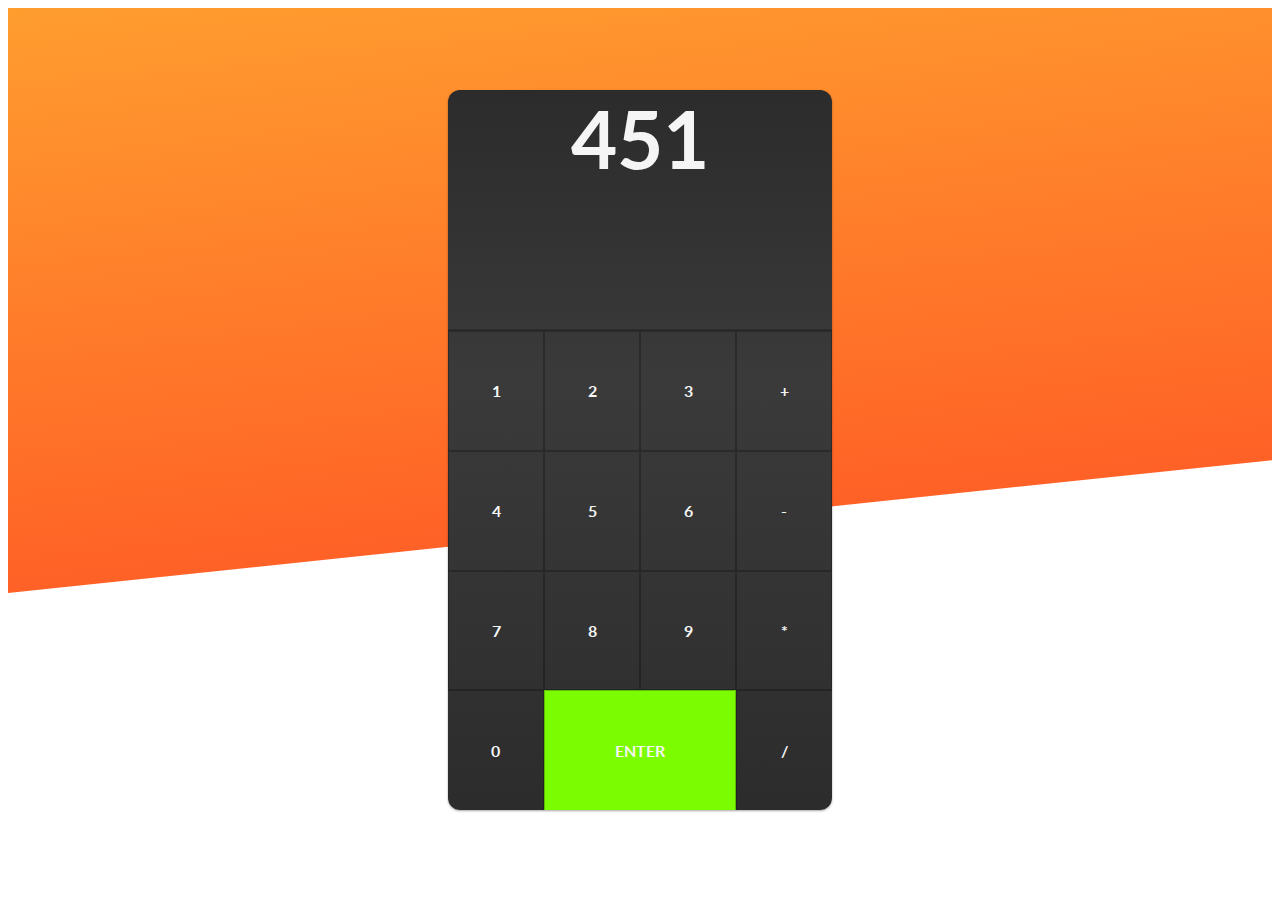
<file: 004_Calculator/index.html>
<!DOCTYPE html>

<head>
    <meta charset="utf-8">
    <meta http-equiv="X-UA-Compatible" content="IE=edge">
    <title>Calculator</title>
    <meta name="description" content="">
    <meta name="viewport" content="width=device-width, initial-scale=1">
    <link rel="stylesheet" href="style.css">
    <link href="https://stackpath.bootstrapcdn.com/bootstrap/4.1.3/css/bootstrap.min.css" rel="stylesheet" integrity="sha384-MCw98/SFnGE8fJT3GXwEOngsV7Zt27NXFoaoApmYm81iuXoPkFOJwJ8ERdknLPMO"
        crossorigin="anonymous">
</head>

<body>
    <header>
        <div class="header__bg"></div>
    </header>

    <div class="main">
        <div class="display">451</div>
        <div class="entry">
            <div class="entry-row">
                <div class="button">1</div>
                <div class="button">2</div>
                <div class="button">3</div>
                <div class="button">+</div>
            </div>
            <div class="entry-row">
                <div class="button">4</div>
                <div class="button">5</div>
                <div class="button">6</div>
                <div class="button">-</div>
            </div>
            <div class="entry-row">
                <div class="button">7</div>
                <div class="button">8</div>
                <div class="button">9</div>
                <div class="button">*</div>
            </div>
            <div class="entry-row bottom-row">
                <div class="button" style="border-left: transparent;">0</div>
                <div class="button enter"> ENTER </div>
                <div class="button" style="border-right: transparent;">/</div>
            </div>
        </div>
    </div>
</body>

</html>
</file>
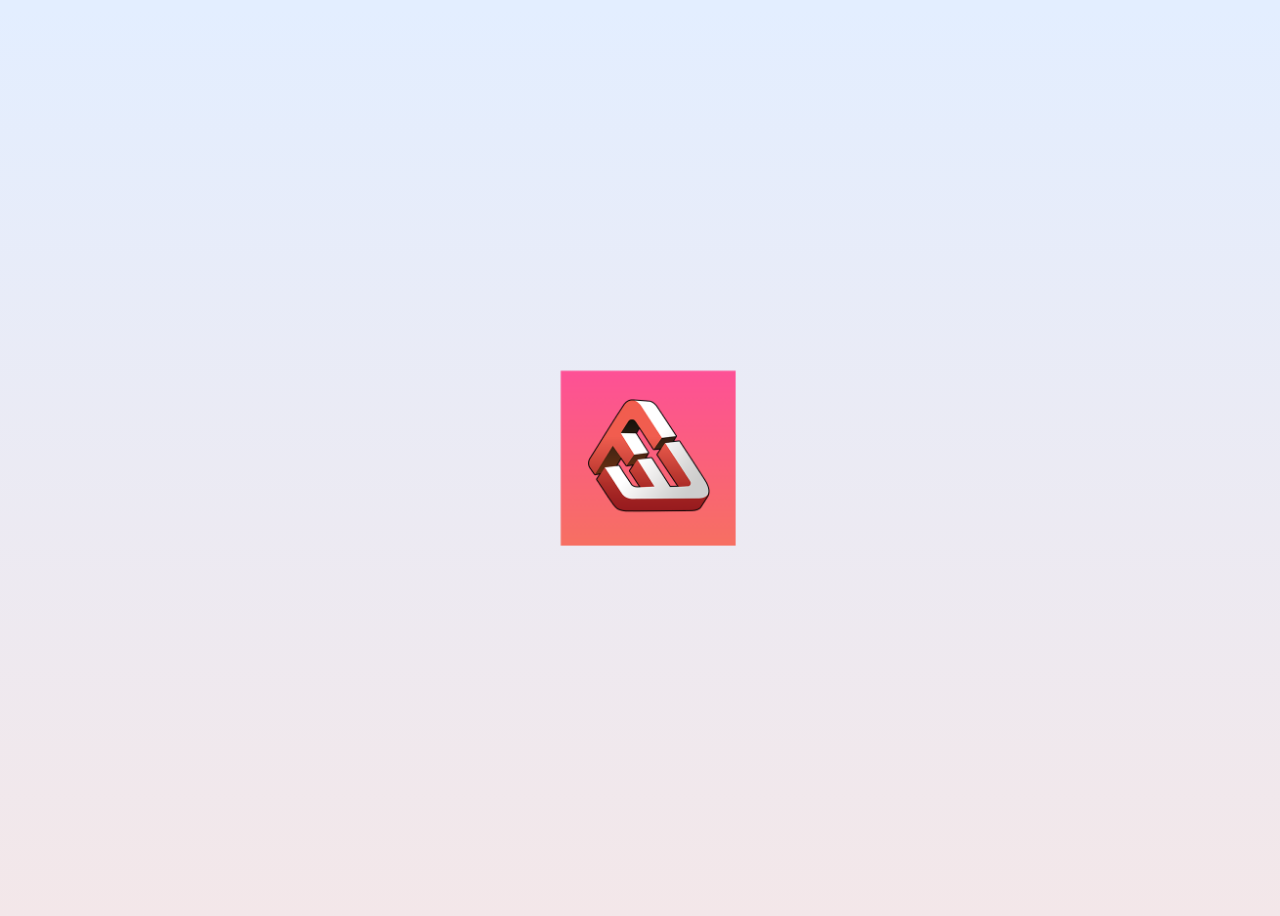
<file: 005_Icon/index.html>
<!DOCTYPE html>

<head>
    <meta charset="utf-8">
    <meta http-equiv="X-UA-Compatible" content="IE=edge">
    <title>Fracktal Works Icon</title>
    <meta name="description" content="">
    <meta name="viewport" content="width=device-width, initial-scale=1">
    <link rel="stylesheet" href="style.css">
    <link href="https://stackpath.bootstrapcdn.com/bootstrap/4.1.3/css/bootstrap.min.css" rel="stylesheet" integrity="sha384-MCw98/SFnGE8fJT3GXwEOngsV7Zt27NXFoaoApmYm81iuXoPkFOJwJ8ERdknLPMO"
        crossorigin="anonymous">
</head>

<body>
    <center>
        <div class="logo-container">
            <img class="logo" src="icon.png" alt="icon">
        </div>
    </center>
</body>

</html>
</file>
<file: 004_Calculator/style.css>
@import url('https://fonts.googleapis.com/css?family=Lato:400,600,700');
@import url('https://fonts.googleapis.com/css?family=Muli:400,700');

* {
    /* border: 1px solid black !important; */
}

header {
    position: relative;
    height: 65vh;
    overflow: hidden;
}

.header__bg {
    position: absolute;
    top: 0;
    bottom: 0;
    right: 0;
    left: 0;
    width: 100%;
    height: 100%;
    background-image: linear-gradient(#ff9d2f, #ff6126);
    transform: skewY(-6deg);
    transform-origin: top left;
}

.main {
    z-index: 2;
    width: 30vw;
    height: 80vh;
    background: linear-gradient(to bottom, #323232 0%, #3F3F3F 40%, #1C1C1C 150%), linear-gradient(to top, rgba(255, 255, 255, 0.40) 0%, rgba(0, 0, 0, 0.25) 200%);
    background-blend-mode: multiply;
    position: absolute;
    top: 0;
    bottom: 0;
    left: 0;
    right: 0;
    margin: auto;
    border-radius: 12px;
    box-shadow: 0 1px 3px rgba(0, 0, 0, 0.12), 0 1px 2px rgba(0, 0, 0, 0.24);
    display: flex;
    flex-direction: column;
    font-family: 'Lato';
    font-weight: 700;
    color: whitesmoke;
}

.main * {
    /* border: 1px solid salmon; */
    flex: 1 1 0;
}

.display {
    border-bottom: 2px solid rgba(0, 0, 0, 0.25);
    display: flex;
    justify-content: space-around;
    font-size: 500%;
}

.entry {
    flex: 1 1 15em;
    display: flex;
    flex-direction: column;
    flex-wrap: wrap;
    align-items: space-around;
}

.entry-row {
    /* flex: 1 1 15em; */
    display: flex;
    flex-direction: row;
    flex-wrap: wrap;
    align-items: space-around;
}

.button {
    border: 1px solid rgba(0, 0, 0, 0.25);
    display: flex;
    justify-content: center;
    flex-direction: column;
    text-align: center;
    width: calc(100% * (1/4));
    transition: .6s ease;
}

.button:hover {
    font-size: 150%;
}

.enter {
    flex: 2 0 0;
    background-color: lawngreen;
}

.bottom-row * {
    border-bottom: transparent;
}
</file>
<file: 005_Icon/style.css>
* {
    /* border: 1px solid black !important; */
}

body {
    width: 100%;
    height: 100vh;
    display: flex;
    flex-direction: column;
    align-content: center;
    justify-content: center;
    background-image: linear-gradient(to top, #f3e7e9 0%, #e3eeff 99%, #e3eeff 100%);
    transform: scale(0.5);
}

.logo-container {
    display: flex;
    flex-direction: column;
    align-content: center;
    justify-content: center;
    width: 350px;
    height: 350px;
    transform-style: preserve-3d;
    -webkit-animation: rotation 3.6s infinite ease;
    background-image: linear-gradient(to top, #f77062 0%, #fe5196 100%);
}

.logo {
    margin: auto;
    object-position: center;
    width: 250px;
    height: auto;
}

@-webkit-keyframes rotation {
    0% {
        -moz-transform: rotate(0deg);
        border-radius: 0%;

    }

    50% {
        border-radius: 50%;
    }

    100% {
        -moz-transform: rotate(360deg);
        border-radius: 0%;

    }
}
</file>
